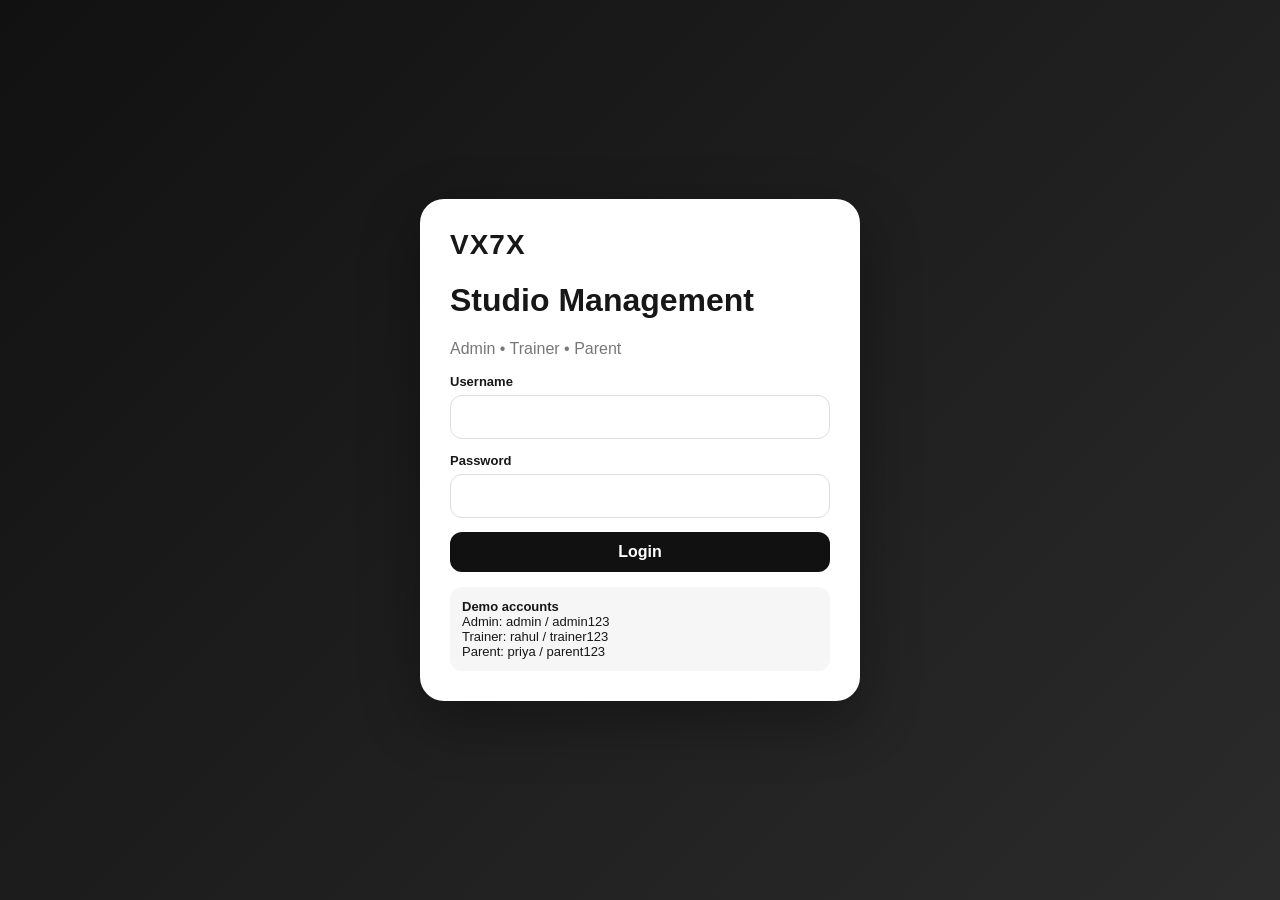
<file: vx7x-management-app/index.html>
<!DOCTYPE html>
<html lang="en">
<head>
<meta charset="UTF-8">
<meta name="viewport" content="width=device-width,initial-scale=1">
<meta name="theme-color" content="#111111">
<title>VX7X Dance & Fitness Studio</title>
<link rel="manifest" href="manifest.json">
<link rel="stylesheet" href="style.css">
</head>
<body>
<div id="app"></div>
<script src="app.js"></script>
</body>
</html>
</file>
<file: vx7x-management-app/style.css>
*{box-sizing:border-box}body{margin:0;font-family:Inter,Arial,sans-serif;background:#f5f5f7;color:#171717}button,input,select,textarea{font:inherit}button{cursor:pointer;border:0}.login{min-height:100vh;display:grid;place-items:center;padding:20px;background:linear-gradient(135deg,#111,#2b2b2b)}.login-card{width:min(440px,100%);background:white;border-radius:24px;padding:30px;box-shadow:0 20px 60px #0005}.logo{font-weight:900;font-size:28px;letter-spacing:1px}.muted{color:#777}.field{margin:14px 0}.field label{display:block;font-size:13px;font-weight:700;margin-bottom:6px}.field input,.field select,.field textarea{width:100%;padding:12px 13px;border:1px solid #ddd;border-radius:12px;background:#fff}.btn{padding:11px 15px;border-radius:12px;font-weight:800;background:#111;color:white}.btn.secondary{background:#eee;color:#111}.btn.danger{background:#d33}.btn.success{background:#16864b}.demo{background:#f6f6f6;padding:12px;border-radius:12px;font-size:13px;margin-top:15px}.shell{min-height:100vh}.top{height:64px;background:#111;color:white;display:flex;align-items:center;justify-content:space-between;padding:0 18px;position:sticky;top:0;z-index:5}.layout{display:flex}.side{width:230px;background:#fff;min-height:calc(100vh - 64px);padding:14px;position:sticky;top:64px}.side button{display:block;width:100%;text-align:left;background:transparent;padding:12px;border-radius:10px;margin:3px 0}.side button.active,.side button:hover{background:#eee}.main{flex:1;padding:20px;max-width:1400px}.grid{display:grid;grid-template-columns:repeat(4,1fr);gap:14px}.card{background:white;border-radius:18px;padding:18px;box-shadow:0 2px 10px #0000000b}.stat{font-size:28px;font-weight:900;margin-top:8px}.table-wrap{overflow:auto;background:white;border-radius:18px}.table{width:100%;border-collapse:collapse;min-width:720px}.table th,.table td{padding:12px;border-bottom:1px solid #eee;text-align:left;font-size:14px}.pill{display:inline-block;padding:5px 9px;border-radius:99px;background:#eee;font-size:12px;font-weight:800}.pill.green{background:#dff6e9;color:#126d3d}.pill.red{background:#ffe1e1;color:#a11}.pill.yellow{background:#fff1c7;color:#7b5700}.actions{display:flex;gap:8px;flex-wrap:wrap}.section-title{display:flex;justify-content:space-between;align-items:center;gap:10px;margin:8px 0 14px}.cards2{display:grid;grid-template-columns:repeat(2,1fr);gap:14px}.form-grid{display:grid;grid-template-columns:repeat(2,1fr);gap:12px}.notice{padding:14px;border-radius:14px;background:#f2f2f2;margin:8px 0}.bottom{display:none}.qr{max-width:260px;border-radius:12px;border:1px solid #ddd}.empty{padding:30px;text-align:center;color:#777}@media(max-width:850px){.side{display:none}.main{padding:14px;padding-bottom:80px}.grid{grid-template-columns:repeat(2,1fr)}.cards2,.form-grid{grid-template-columns:1fr}.bottom{display:flex;position:fixed;bottom:0;left:0;right:0;background:#fff;border-top:1px solid #ddd;z-index:10;overflow:auto}.bottom button{flex:1;min-width:80px;background:white;padding:10px 5px;font-size:11px}.top{height:58px}.stat{font-size:22px}}
</file>
